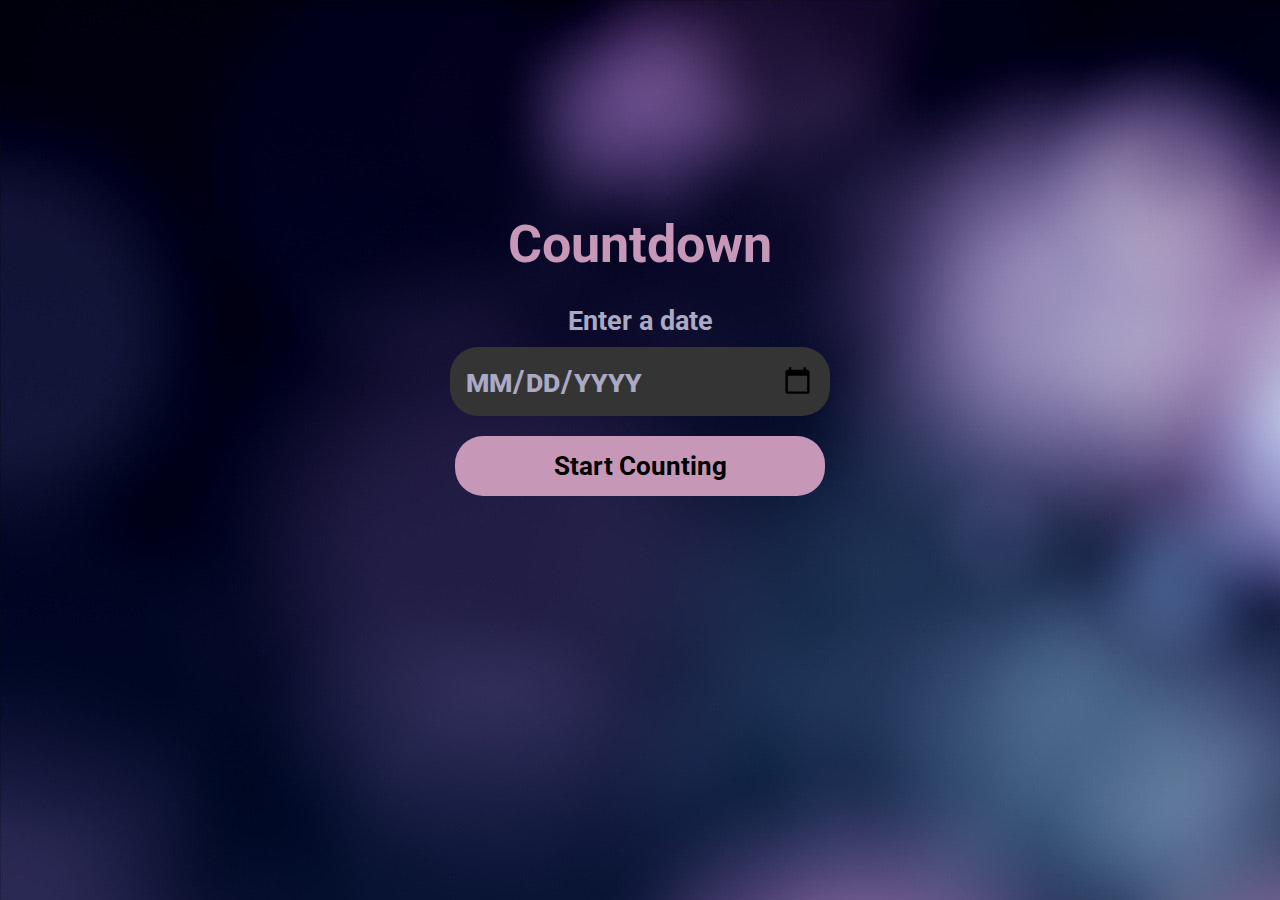
<file: index.html>
<!DOCTYPE html>
<html lang="en">
<head>
    <meta charset="UTF-8">
    <meta name="viewport" content="width=device-width, initial-scale=1.0">
    <title>Countdown</title>
    <link rel="stylesheet" href="/css/styleindex.css">
</head>
<body>
    <div class="container">    
        <h1>Countdown</h1>
        <p>Enter a date</p>
        <input type="date" name="" id="" class="date-input">
        <button class="start-button">Start Counting</button>
    </div>
    
    <script src="/js/scriptIndex.js"></script>
</body>
</html>
</file>
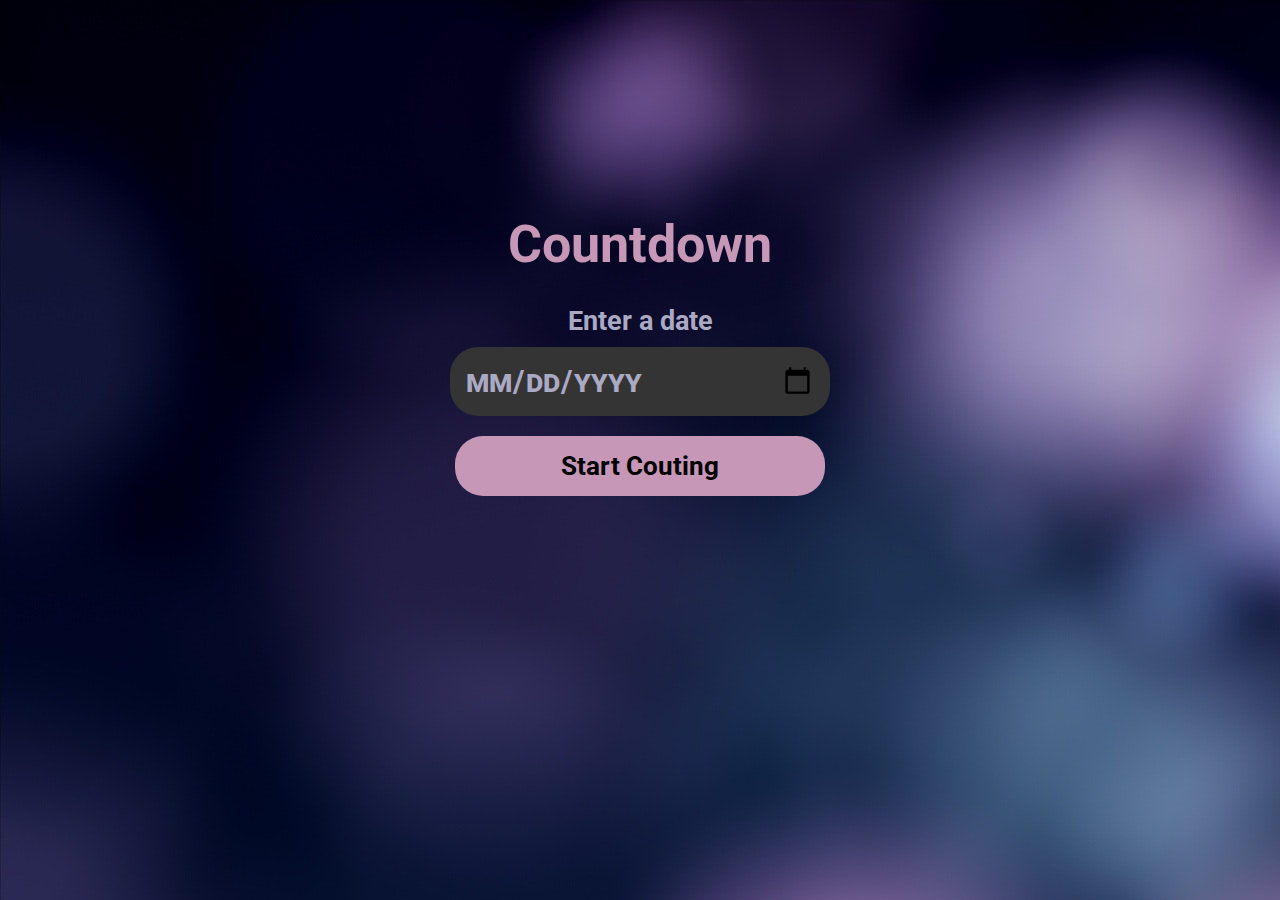
<file: docs/index.html>
<!DOCTYPE html>
<html lang="en">
<head>
    <meta charset="UTF-8">
    <meta name="viewport" content="width=device-width, initial-scale=1.0">
    <title>Countdown</title>
    <link rel="stylesheet" href="/docs/css/styleindex.css">
</head>
<body>
    <div class="container">    
        <h1>Countdown</h1>
        <p>Enter a date</p>
        <input type="date" name="" id="" class="date-input">
        <button class="start-button">Start Couting</button>
    </div>
    
    <script src="/docs/js/scriptIndex.js"></script>
</body>
</html>
</file>
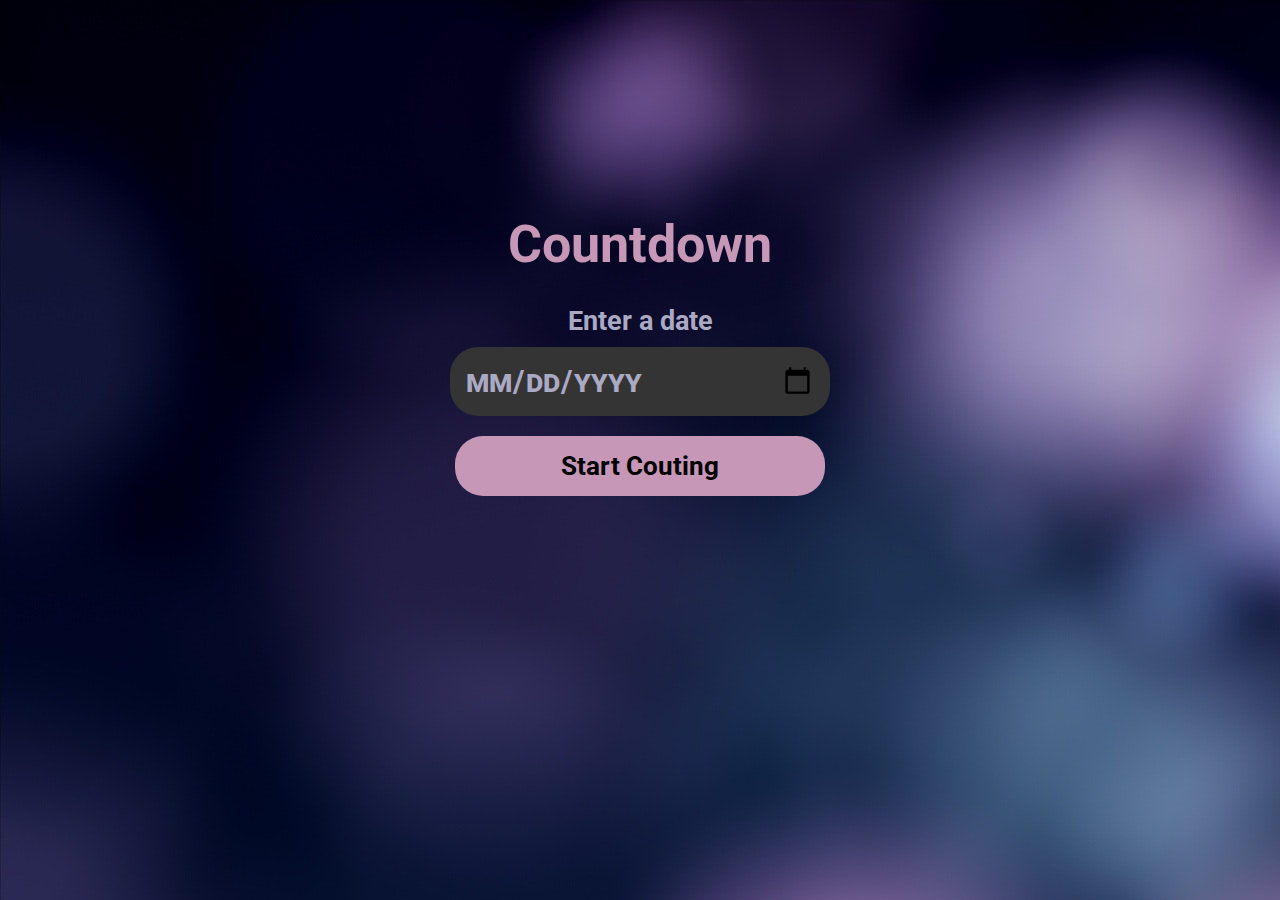
<file: source/index.html>
<!DOCTYPE html>
<html lang="en">
<head>
    <meta charset="UTF-8">
    <meta name="viewport" content="width=device-width, initial-scale=1.0">
    <title>Countdown</title>
    <link rel="stylesheet" href="/source/css/styleindex.css">
</head>
<body>
    <div class="container">    
        <h1>Countdown</h1>
        <p>Enter a date</p>
        <input type="date" name="" id="" class="date-input">
        <button class="start-button">Start Couting</button>
    </div>
    
    <script src="/source/js/scriptIndex.js"></script>
</body>
</html>
</file>
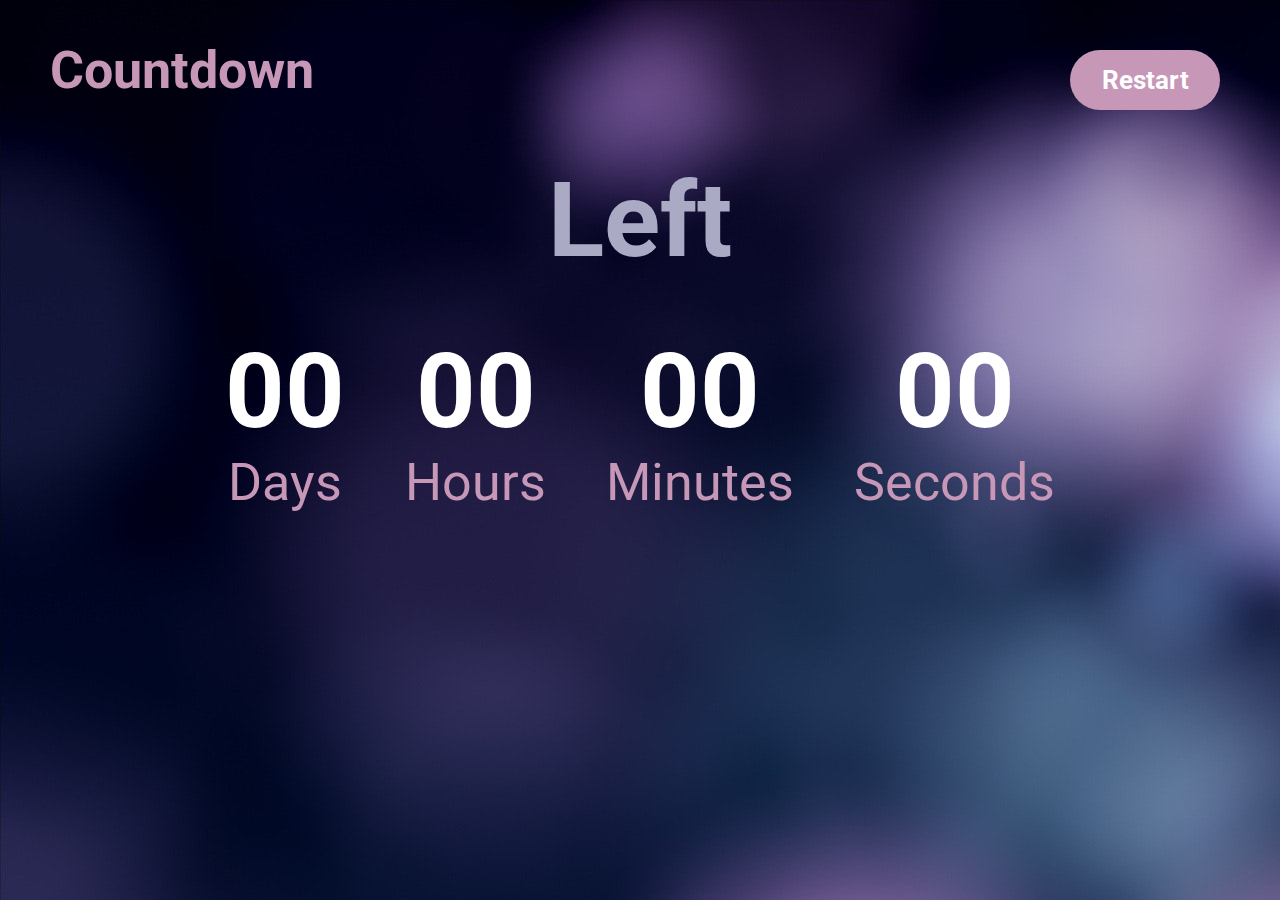
<file: countdown.html>
<!DOCTYPE html>
<html lang="en">
<head>
    <meta charset="UTF-8">
    <meta name="viewport" content="width=device-width, initial-scale=1.0">
    <title>Countdown</title>
    <link rel="stylesheet" href="/css/stylecount.css">
</head>
<body>
    <header>
        <div class="menu-bar">
            <h1>Countdown</h1>
            <button class="restart-button">Restart</button>
        </div>
    </header>
    <section>
        <div class="title">
            <h1>Left</h1>
        </div>
        <div class="countdown">
            <div>
                <h1 class="days">00</h1>
                <p>Days</p>
            </div>
            <div>
                <h1 class="hours">00</h1>
                <p>Hours</p>
            </div>
            <div>
                <h1 class="minutes">00</h1>
                <p>Minutes</p>
            </div>
            <div>
                <h1 class="seconds">00</h1>
                <p>Seconds</p>
            </div>
        </div>
    </section>
    <script src="/js/scriptCountdown.js"></script>      
</body>
</html>
</file>
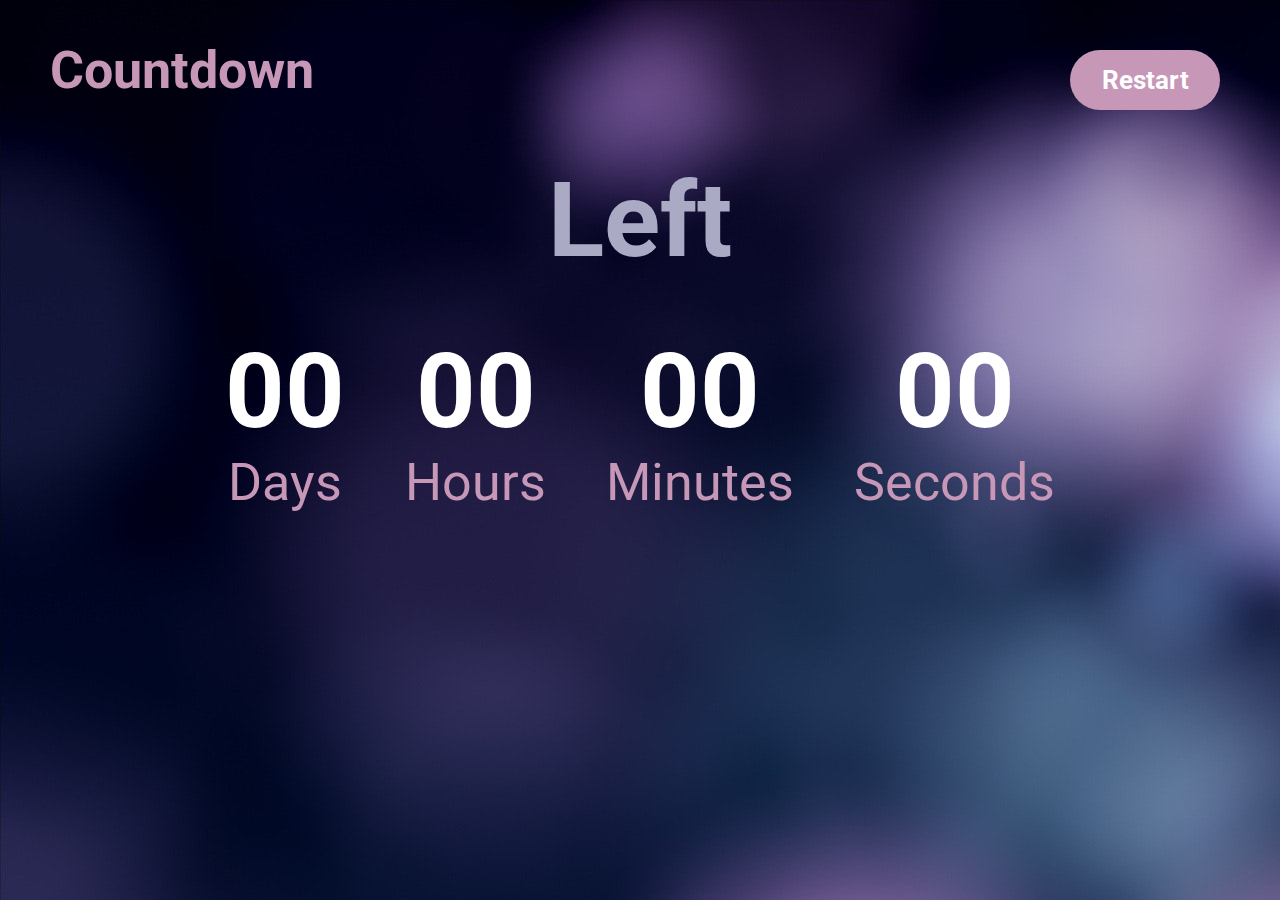
<file: docs/countdown.html>
<!DOCTYPE html>
<html lang="en">
<head>
    <meta charset="UTF-8">
    <meta name="viewport" content="width=device-width, initial-scale=1.0">
    <title>Countdown</title>
    <link rel="stylesheet" href="/docs/css/stylecount.css">
</head>
<body>
    <header>
        <div class="menu-bar">
            <h1>Countdown</h1>
            <button class="restart-button">Restart</button>
        </div>
    </header>
    <section>
        <div class="title">
            <h1>Left</h1>
        </div>
        <div class="countdown">
            <div>
                <h1 class="days">00</h1>
                <p>Days</p>
            </div>
            <div>
                <h1 class="hours">00</h1>
                <p>Hours</p>
            </div>
            <div>
                <h1 class="minutes">00</h1>
                <p>Minutes</p>
            </div>
            <div>
                <h1 class="seconds">00</h1>
                <p>Seconds</p>
            </div>
        </div>
    </section>
    <script src="/docs/js/scriptCountdown.js"></script>      
</body>
</html>
</file>
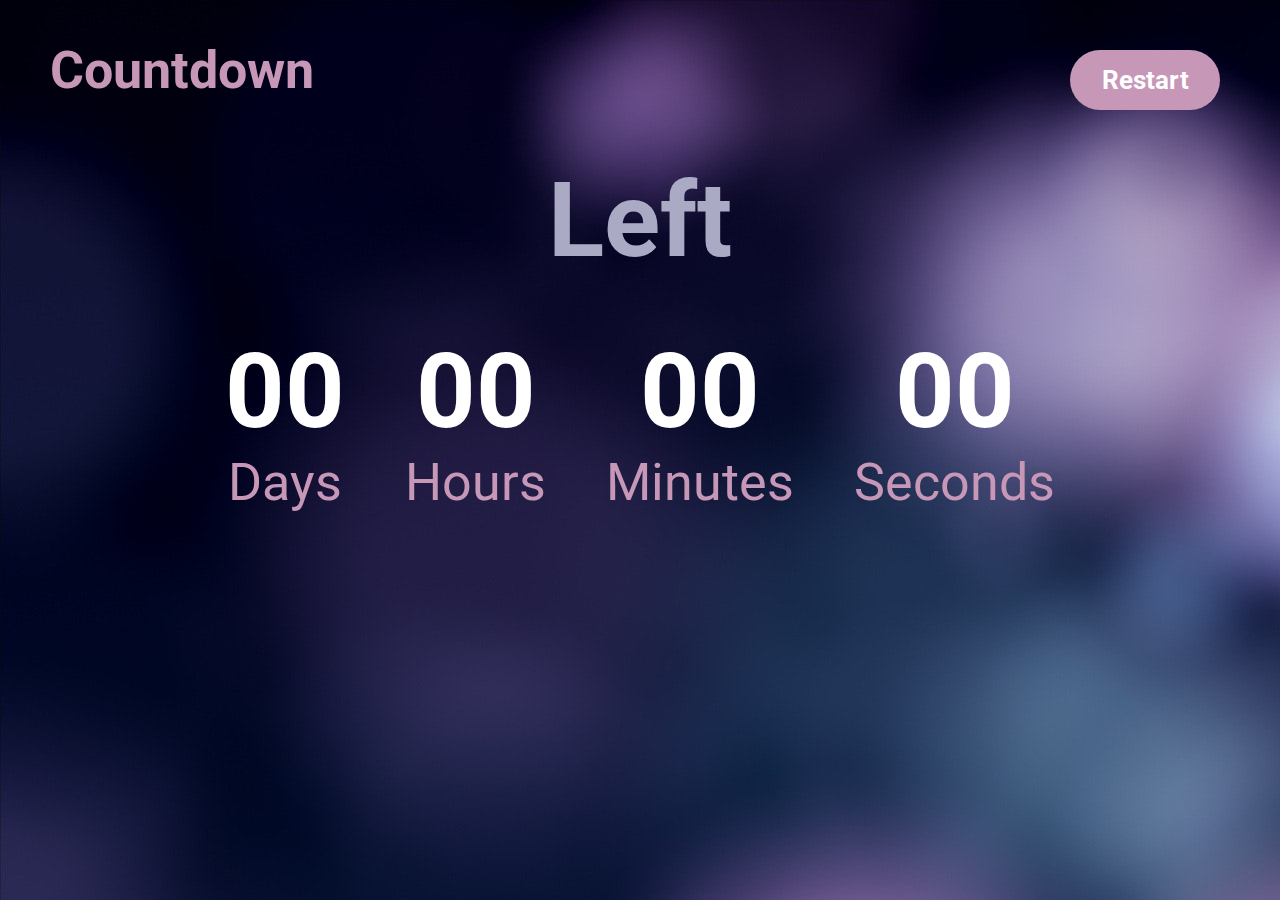
<file: source/countdown.html>
<!DOCTYPE html>
<html lang="en">
<head>
    <meta charset="UTF-8">
    <meta name="viewport" content="width=device-width, initial-scale=1.0">
    <title>Countdown</title>
    <link rel="stylesheet" href="/source/css/stylecount.css">
</head>
<body>
    <header>
        <div class="menu-bar">
            <h1>Countdown</h1>
            <button class="restart-button">Restart</button>
        </div>
    </header>
    <section>
        <div class="title">
            <h1>Left</h1>
        </div>
        <div class="countdown">
            <div>
                <h1 class="days">00</h1>
                <p>Days</p>
            </div>
            <div>
                <h1 class="hours">00</h1>
                <p>Hours</p>
            </div>
            <div>
                <h1 class="minutes">00</h1>
                <p>Minutes</p>
            </div>
            <div>
                <h1 class="seconds">00</h1>
                <p>Seconds</p>
            </div>
        </div>
    </section>
    <script src="/source/js/scriptCountdown.js"></script>      
</body>
</html>
</file>
<file: css/styleindex.css>
@import url('https://fonts.googleapis.com/css2?family=Roboto:wght@300;400&display=swap');
*{
    margin: 0;
    padding: 0;
    border: 0;
    font-family: 'Roboto', sans-serif;
}
:root {
    --colorPink: #C697B7;
    --colorGray: #ABAAC5;
}
html {
    font-size: 65%;
}
body {
    background-image: url("background.jpg");
    background-color: black;
    text-align: center;
}
.container {
    display: flex;
    flex-direction: column;
    height: 80vh;
    align-items: center;
    justify-content: center;
}
h1 {
    color: var(--colorPink);
    font-size: 5rem;
    width: 350px;
}
p {
    color: var(--colorGray);
    font-size: 2.6rem;
    font-weight: bolder;
    margin-top: 30px;
}
.date-input {
    font-variant: small-caps;
    font-size: 3rem;
    font-weight: bolder;
    color: var(--colorGray);
    background-color:#353434;
    margin: 10px;
    padding: 15px;
    width: 350px;
    border-radius: 28px;
    outline: none;
}
.start-button {
    font-size: 2.5rem;
    font-weight: bolder;
    background-color: var(--colorPink);
    margin: 10px;
    padding: 15px;
    width: 370px;
    border-radius: 28px;
}
</file>
<file: docs/css/styleindex.css>
@import url('https://fonts.googleapis.com/css2?family=Roboto:wght@300;400&display=swap');
*{
    margin: 0;
    padding: 0;
    border: 0;
    font-family: 'Roboto', sans-serif;
}
:root {
    --colorPink: #C697B7;
    --colorGray: #ABAAC5;
}
html {
    font-size: 65%;
}
body {
    background-image: url("background.jpg");
    background-color: black;
    text-align: center;
}
.container {
    display: flex;
    flex-direction: column;
    height: 80vh;
    align-items: center;
    justify-content: center;
}
h1 {
    color: var(--colorPink);
    font-size: 5rem;
    width: 350px;
}
p {
    color: var(--colorGray);
    font-size: 2.6rem;
    font-weight: bolder;
    margin-top: 30px;
}
.date-input {
    font-variant: small-caps;
    font-size: 3rem;
    font-weight: bolder;
    color: var(--colorGray);
    background-color:#353434;
    margin: 10px;
    padding: 15px;
    width: 350px;
    border-radius: 28px;
    outline: none;
}
.start-button {
    font-size: 2.5rem;
    font-weight: bolder;
    background-color: var(--colorPink);
    margin: 10px;
    padding: 15px;
    width: 370px;
    border-radius: 28px;
}
</file>
<file: source/css/styleindex.css>
@import url('https://fonts.googleapis.com/css2?family=Roboto:wght@300;400&display=swap');
*{
    margin: 0;
    padding: 0;
    border: 0;
    font-family: 'Roboto', sans-serif;
}
:root {
    --colorPink: #C697B7;
    --colorGray: #ABAAC5;
}
html {
    font-size: 65%;
}
body {
    background-image: url("background.jpg");
    background-color: black;
    text-align: center;
}
.container {
    display: flex;
    flex-direction: column;
    height: 80vh;
    align-items: center;
    justify-content: center;
}
h1 {
    color: var(--colorPink);
    font-size: 5rem;
    width: 350px;
}
p {
    color: var(--colorGray);
    font-size: 2.6rem;
    font-weight: bolder;
    margin-top: 30px;
}
.date-input {
    font-variant: small-caps;
    font-size: 3rem;
    font-weight: bolder;
    color: var(--colorGray);
    background-color:#353434;
    margin: 10px;
    padding: 15px;
    width: 350px;
    border-radius: 28px;
    outline: none;
}
.start-button {
    font-size: 2.5rem;
    font-weight: bolder;
    background-color: var(--colorPink);
    margin: 10px;
    padding: 15px;
    width: 370px;
    border-radius: 28px;
}
</file>
<file: css/stylecount.css>
@import url('https://fonts.googleapis.com/css2?family=Roboto:wght@300;400&display=swap');
*{
    margin: 0;
    padding: 0;
    border: 0;
    font-family: 'Roboto', sans-serif;
}
:root {
    --colorPink: #C697B7;
    --colorGray: #ABAAC5;
    --colorWhite: #ffffff; 
}
html {
    font-size: 65%;
}
body {
    background-image: url("background.jpg");
    background-color: black;
    text-align: center;
}
.menu-bar {
    color: var(--colorPink);
    display: flex;
    justify-content: space-between;
    margin: 40px 50px ;
}
.menu-bar h1{
    font-size: 5rem;
}
.menu-bar .restart-button {
    background-color: var(--colorPink);
    font-size: 2.5rem;
    font-weight: bold;
    color: var(--colorWhite);
    margin: 10px;
    padding: 15px;
    width: 150px;
    border-radius: 30px;
}
section .title {
    font-size: 5rem;
    color: var(--colorGray);
}
section div {
    margin: 20px 30px 30px 30px;
}
section .countdown {
  display: flex;
  justify-content: center;
  align-items: center;
}
section .countdown h1 {
    font-size: 10rem;
    color: var(--colorWhite);   
}
section .countdown p {
    font-size: 5rem;
    text-align: center;
    color: var(--colorPink);
}

@media(max-width: 870px) {
    html {
        font-size: 50%;
    }
}
@media(max-width: 750px) {
    html {
        font-size: 40%;
    }
}
@media(max-width: 620px){
    .menu-bar{
        display: block;
    }
    .menu-bar h1 {
        margin-bottom: 20px;
    }
    section .countdown {
        display: block;
    }
}
</file>
<file: docs/css/stylecount.css>
@import url('https://fonts.googleapis.com/css2?family=Roboto:wght@300;400&display=swap');
*{
    margin: 0;
    padding: 0;
    border: 0;
    font-family: 'Roboto', sans-serif;
}
:root {
    --colorPink: #C697B7;
    --colorGray: #ABAAC5;
    --colorWhite: #ffffff; 
}
html {
    font-size: 65%;
}
body {
    background-image: url("background.jpg");
    background-color: black;
    text-align: center;
}
.menu-bar {
    color: var(--colorPink);
    display: flex;
    justify-content: space-between;
    margin: 40px 50px ;
}
.menu-bar h1{
    font-size: 5rem;
}
.menu-bar .restart-button {
    background-color: var(--colorPink);
    font-size: 2.5rem;
    font-weight: bold;
    color: var(--colorWhite);
    margin: 10px;
    padding: 15px;
    width: 150px;
    border-radius: 30px;
}
section .title {
    font-size: 5rem;
    color: var(--colorGray);
}
section div {
    margin: 20px 30px 30px 30px;
}
section .countdown {
  display: flex;
  justify-content: center;
  align-items: center;
}
section .countdown h1 {
    font-size: 10rem;
    color: var(--colorWhite);   
}
section .countdown p {
    font-size: 5rem;
    text-align: center;
    color: var(--colorPink);
}
</file>
<file: source/css/stylecount.css>
@import url('https://fonts.googleapis.com/css2?family=Roboto:wght@300;400&display=swap');
*{
    margin: 0;
    padding: 0;
    border: 0;
    font-family: 'Roboto', sans-serif;
}
:root {
    --colorPink: #C697B7;
    --colorGray: #ABAAC5;
    --colorWhite: #ffffff; 
}
html {
    font-size: 65%;
}
body {
    background-image: url("background.jpg");
    background-color: black;
    text-align: center;
}
.menu-bar {
    color: var(--colorPink);
    display: flex;
    justify-content: space-between;
    margin: 40px 50px ;
}
.menu-bar h1{
    font-size: 5rem;
}
.menu-bar .restart-button {
    background-color: var(--colorPink);
    font-size: 2.5rem;
    font-weight: bold;
    color: var(--colorWhite);
    margin: 10px;
    padding: 15px;
    width: 150px;
    border-radius: 30px;
}
section .title {
    font-size: 5rem;
    color: var(--colorGray);
}
section div {
    margin: 20px 30px 30px 30px;
}
section .countdown {
  display: flex;
  justify-content: center;
  align-items: center;
}
section .countdown h1 {
    font-size: 10rem;
    color: var(--colorWhite);   
}
section .countdown p {
    font-size: 5rem;
    text-align: center;
    color: var(--colorPink);
}
</file>
